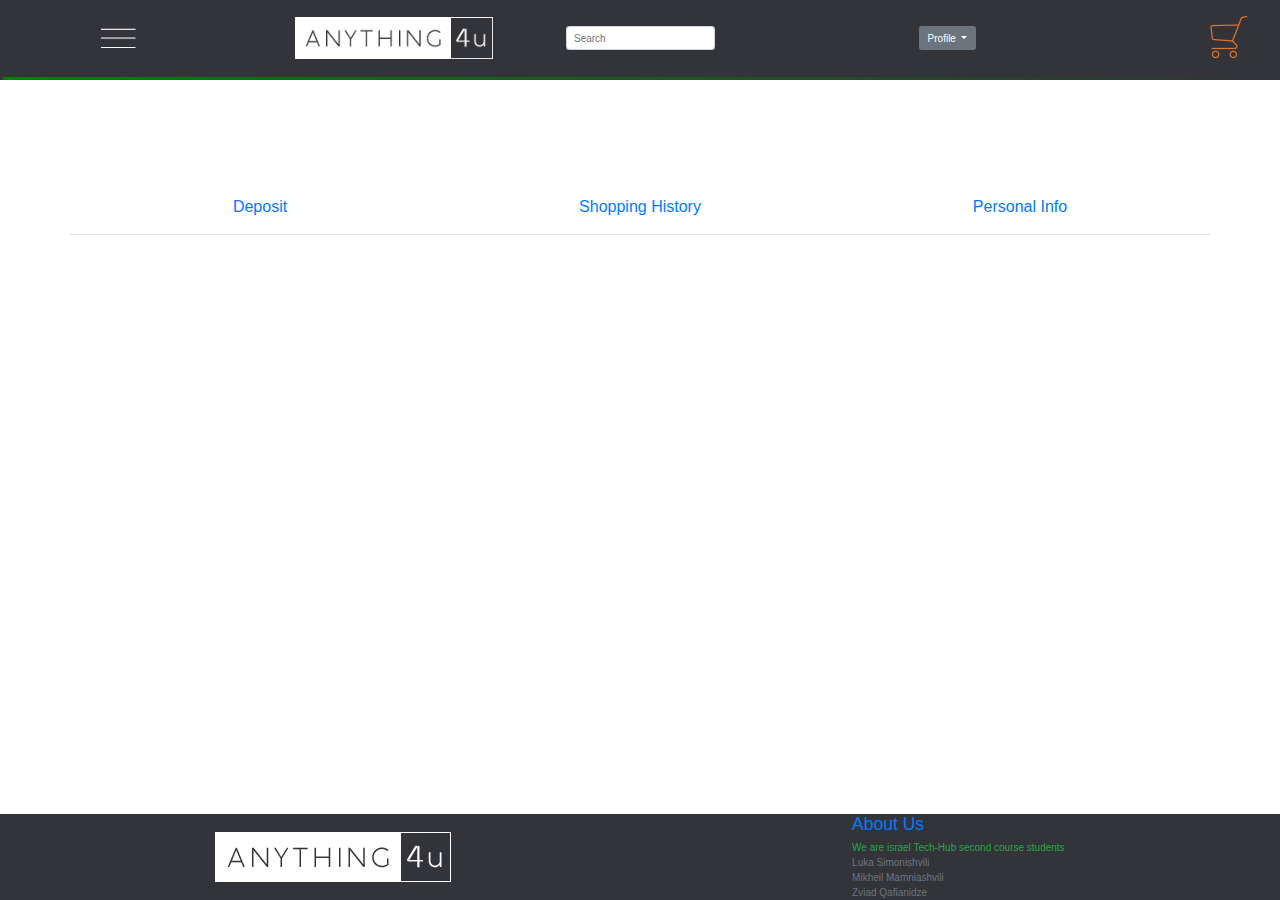
<file: public/account.html>
<!DOCTYPE html>
<html lang="en">
    <head>
        <meta charset="UTF-8" />
        <meta
            name="viewport"
            content="width=device-width, initial-scale=1, shrink-to-fit=no"
        />
        <link
            rel="stylesheet"
            href="https://stackpath.bootstrapcdn.com/bootstrap/4.3.1/css/bootstrap.min.css"
            integrity="sha384-ggOyR0iXCbMQv3Xipma34MD+dH/1fQ784/j6cY/iJTQUOhcWr7x9JvoRxT2MZw1T"
            crossorigin="anonymous"
        />
        <meta http-equiv="X-UA-Compatible" content="ie=edge" />
        <title>Anything 4u</title>
        <link rel="stylesheet" href="./assets/styles/index.css" />
        <!-- <link
            rel="stylesheet"
            href="https://maxcdn.bootstrapcdn.com/bootstrap/3.4.0/css/bootstrap.min.css"
        /> -->
        <script src="https://ajax.googleapis.com/ajax/libs/jquery/3.4.0/jquery.min.js"></script>
        <script src="https://maxcdn.bootstrapcdn.com/bootstrap/3.4.0/js/bootstrap.min.js"></script>
    </head>
    <body>
        <header class="header fixed-top">
            <div class="container-fluid">
                <ul
                    class="header__nav d-flex justify-content-between align-items-center row"
                >
                    <li
                        class="header__sidebar col-md-2 d-flex justify-content-center"
                        onclick="sidebar()"
                    >
                        <img src="./assets/images/hamburger.png" alt="menu" />
                    </li>
                    <a
                        aria-current="page"
                        class="header__logo col-md-2 d-flex justify-content-center"
                        href="/"
                        ><img src="./assets/images/logo.png" alt="site logo"
                    /></a>
                    <div class="header__search md-form mt-0">
                        <input
                            class="form-control"
                            type="text"
                            placeholder="Search"
                            aria-label="Search"
                        />
                    </div>

                    <div
                        class="header__account dropdown col-md-2 d-flex justify-content-end"
                    >
                        <button
                            class="btn btn-secondary dropdown-toggle"
                            id="dropdownMenuButton"
                            data-toggle="dropdown"
                            aria-haspopup="true"
                            aria-expanded="false"
                        >
                            Profile
                        </button>
                        <div
                            class="dropdown-menu "
                            aria-labelledby="dropdownMenuButton"
                        >
                            <span
                                class="dropdown-item dropdown-item--amount d-flex justify-content-center align-items-center"
                                href="#"
                                >10000$</span
                            >
                            <a
                                class="dropdown-item dropdown-item--account d-flex justify-content-center align-items-center"
                                href="./account.html"
                                >Account</a
                            >
                            <span
                                class="dropdown-item dropdown-item--logout d-flex justify-content-center align-items-center"
                                href="#"
                                >Log Out</span
                            >
                        </div>
                    </div>

                    <a
                        class="header__cart col-md-2 d-flex justify-content-end"
                        href="#"
                        ><img src="./assets/images/cart.png" alt="cart"
                    /></a>
                </ul>

                <div class="sidebar fl" id="sidebar">
                    <div class="sidebar__container">
                        <a aria-current="page" href="#">
                            <h3 class="sidebar__header">HELLO misho</h3>
                        </a>
                        <ul class="sidebar__productlist">
                            <a class="sidebar__productitem" href="#">ALL</a>
                            <a class="sidebar__productitem" href="#">PHONES</a>
                            <a class="sidebar__productitem" href="#">CPU</a>
                            <a class="sidebar__productitem" href="#"
                                >DISPLAYS</a
                            >
                            <a class="sidebar__productitem" href="#"
                                >VIDEO CARDS</a
                            >
                            <a class="sidebar__productitem" href="#"
                                >HEADSETS</a
                            >
                            <a class="sidebar__productitem" href="#"
                                >KEYBOARDS</a
                            >
                            <a class="sidebar__productitem" href="#">MOUSE</a>
                            <a class="sidebar__productitem" href="#"
                                >MOTHERBOARDS</a
                            >
                            <a class="sidebar__productitem" href="#"
                                >NOTEBOOKS</a
                            >
                            <a class="sidebar__productitem" href="#">WEBCAM</a>
                        </ul>
                    </div>
                    <div
                        class="sidebar__rightside"
                        id="sidebarRightside"
                        onclick="sideClose()"
                    ></div>
                </div>
            </div>
        </header>

        <div class="container" style="margin-top: 180px;">
            <ul class="nav nav-tabs row">
                <li class="active col-md-4 d-flex justify-content-center">
                    <a
                        data-toggle="tab"
                        style="padding:15px; font-size: 16px; "
                        href="#home"
                        >Deposit</a
                    >
                </li>
                <li class="col-md-4 d-flex justify-content-center">
                    <a
                        data-toggle="tab"
                        style="padding:15px; font-size: 16px; "
                        href="#menu1"
                        >Shopping History</a
                    >
                </li>
                <li class="col-md-4 d-flex justify-content-center">
                    <a
                        data-toggle="tab"
                        style="padding:15px; font-size: 16px; "
                        href="#menu2"
                        >Personal Info</a
                    >
                </li>
            </ul>

            <div
                class="tab-content"
                style="height: 500px; width: 100%; margin: 0 auto;"
            >
                <div
                    id="home"
                    class="tab-pane fade in active d-flex justify-content-around row"
                >
                    <input
                        class="col"
                        type="text"
                        placeholder="Enter deposit amount"
                        style="font-size: 16px;"
                    />
                    <button class="btn btn-success" style="font-size: 16px;">
                        Make Deposit
                    </button>
                </div>
                <div
                    id="menu1"
                    class="tab-pane fade d-flex flex-column justify-content-center"
                >
                    <button class="btn btn-danger" style="font-size: 16px;">
                        Clear Shopping History
                    </button>
                    <li
                        class="list-group-item list-group-item-primary"
                        style="font-size: 16px;"
                    >
                        item bought by you earlier
                    </li>
                    <li
                        class="list-group-item list-group-item-secondary"
                        style="font-size: 16px;"
                    >
                        item bought by you earlier
                    </li>
                    <li
                        class="list-group-item list-group-item-primary"
                        style="font-size: 16px;"
                    >
                        item bought by you earlier
                    </li>
                    <li
                        class="list-group-item list-group-item-secondary"
                        style="font-size: 16px;"
                    >
                        item bought by you earlier
                    </li>
                </div>
                <div
                    id="menu2"
                    class="tab-pane fade d-flex justify-content-center row"
                >
                    <input
                        class="col-md-12"
                        type="text"
                        placeholder="Name"
                        style="font-size: 16px; border-bottom: 1px solid grey; padding: 5px; margin-bottom: 3px;"
                    />
                    <input
                        class="col-md-12"
                        type="text"
                        placeholder="Last Name"
                        style="font-size: 16px; border-bottom: 1px solid grey; padding: 5px; margin-bottom: 3px;"
                    />
                    <input
                        class="col-md-12"
                        type="text"
                        placeholder="Enter New Password"
                        style="font-size: 16px; border-bottom: 1px solid grey; padding: 5px; margin-bottom: 3px;"
                    />
                    <input
                        class="col-md-12"
                        type="text"
                        placeholder="Reapeat Password"
                        style="font-size: 16px; border-bottom: 1px solid grey; padding: 5px; margin-bottom: 3px;"
                    />
                    <input
                        class="col-md-12"
                        type="text"
                        placeholder="Enter Current Password To Take Changes"
                        style="font-size: 16px; border-bottom: 1px solid grey; padding: 5px; margin-bottom: 3px;"
                    />
                    <button
                        class="btn btn-success col-md-6"
                        style="font-size: 16px;"
                    >
                        Save Changes
                    </button>
                </div>
            </div>
        </div>

        <footer
            class="footer container-fluid fixed-bottom d-flex justify-content-around align-items-center "
            style="background-color: #33333a;margin-top: 100px;"
        >
            <img src="./assets/images/logo.png" alt="site logo" />
            <div class="footer__aboutus d-flex flex-column">
                <h3 class="text-primary">About Us</h3>
                <span class="text-success"
                    >We are israel Tech-Hub second course students</span
                ><span class="text-secondary">Luka Simonishvili</span
                ><span class="text-secondary">Mikheil Mamniashvili</span
                ><span class="text-secondary">Zviad Qafianidze</span>
            </div>
        </footer>

        <script src="./assets/scripts/default.js"></script>
        <script
            src="https://code.jquery.com/jquery-3.3.1.slim.min.js"
            integrity="sha384-q8i/X+965DzO0rT7abK41JStQIAqVgRVzpbzo5smXKp4YfRvH+8abtTE1Pi6jizo"
            crossorigin="anonymous"
        ></script>
        <script
            src="https://cdnjs.cloudflare.com/ajax/libs/popper.js/1.14.7/umd/popper.min.js"
            integrity="sha384-UO2eT0CpHqdSJQ6hJty5KVphtPhzWj9WO1clHTMGa3JDZwrnQq4sF86dIHNDz0W1"
            crossorigin="anonymous"
        ></script>
        <script
            src="https://stackpath.bootstrapcdn.com/bootstrap/4.3.1/js/bootstrap.min.js"
            integrity="sha384-JjSmVgyd0p3pXB1rRibZUAYoIIy6OrQ6VrjIEaFf/nJGzIxFDsf4x0xIM+B07jRM"
            crossorigin="anonymous"
        ></script>
    </body>
</html>
</file>
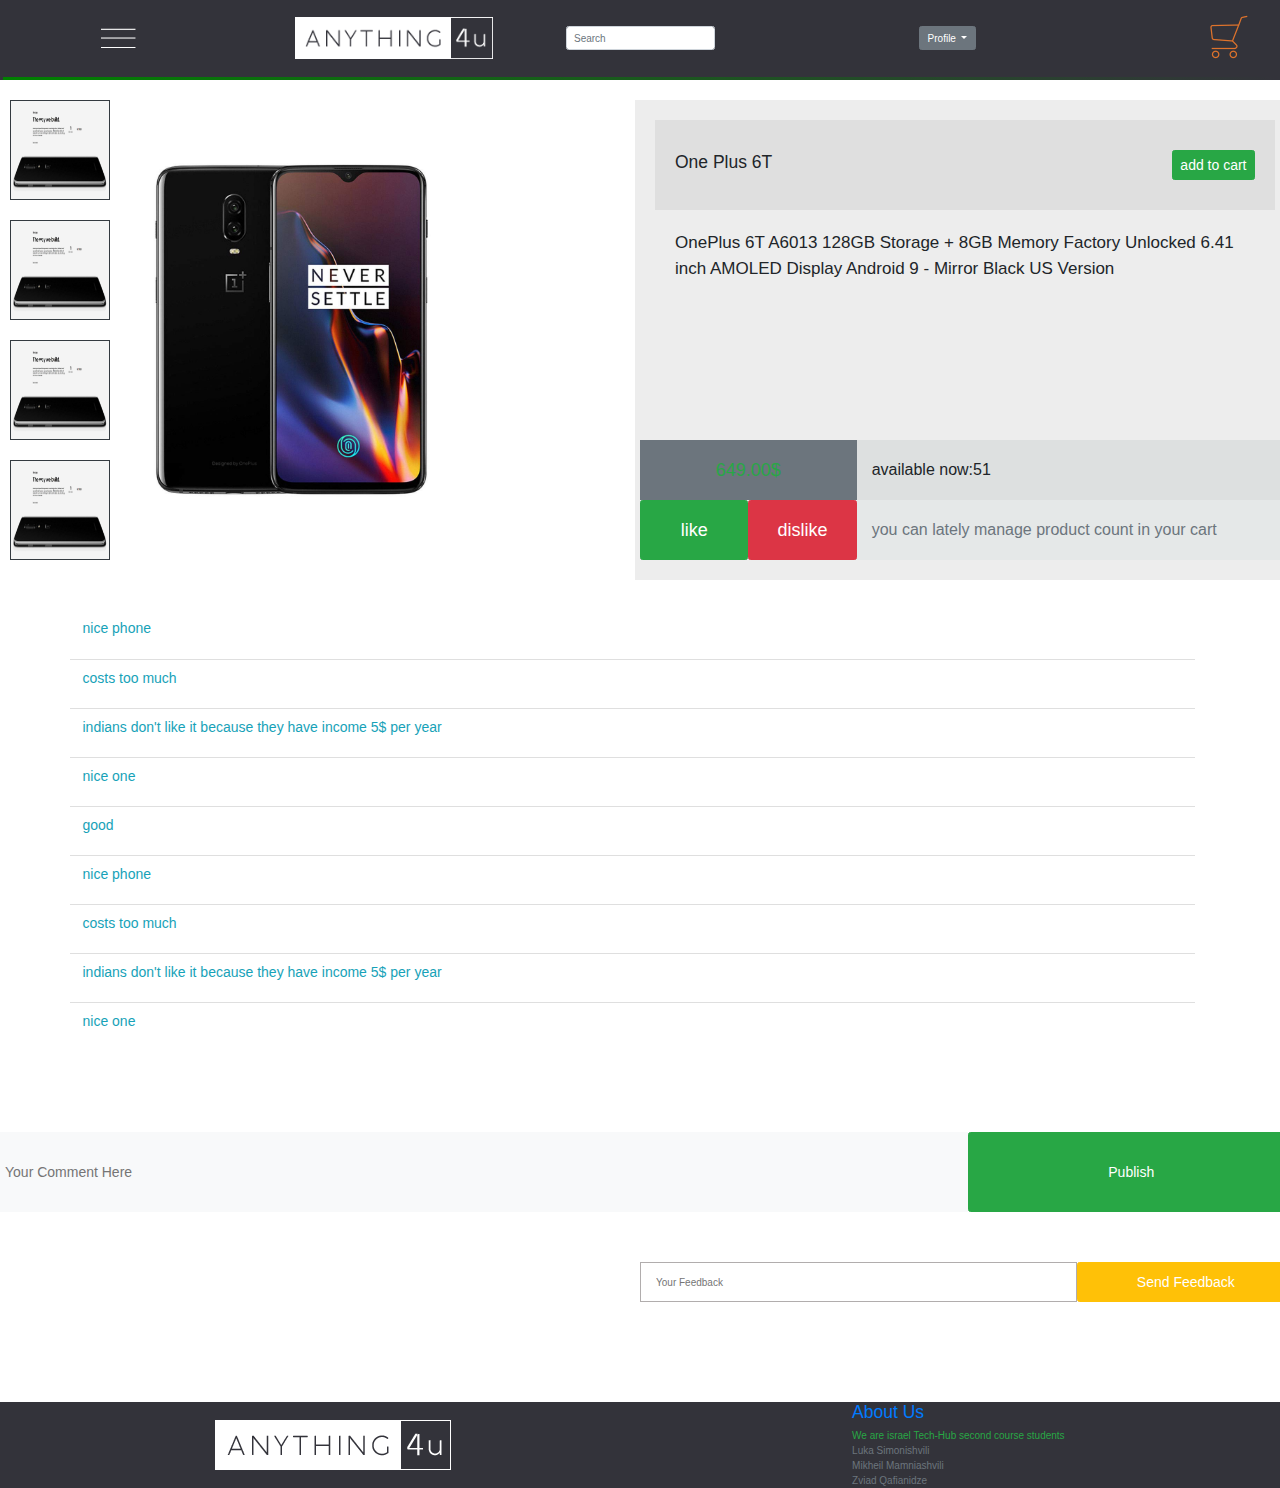
<file: public/product.html>
<!DOCTYPE html>
<html lang="en">
    <head>
        <meta charset="UTF-8" />
        <meta
            name="viewport"
            content="width=device-width, initial-scale=1, shrink-to-fit=no"
        />
        <meta http-equiv="X-UA-Compatible" content="ie=edge" />
        <title>Anything 4u</title>
        <link
            rel="stylesheet"
            href="https://stackpath.bootstrapcdn.com/bootstrap/4.3.1/css/bootstrap.min.css"
            integrity="sha384-ggOyR0iXCbMQv3Xipma34MD+dH/1fQ784/j6cY/iJTQUOhcWr7x9JvoRxT2MZw1T"
            crossorigin="anonymous"
        />
        <link rel="stylesheet" href="./assets/styles/index.css" />
    </head>
    <body>
        <header class="header fixed-top">
            <div class="container-fluid">
                <ul
                    class="header__nav d-flex justify-content-between align-items-center row"
                >
                    <li
                        class="header__sidebar col-md-2 d-flex justify-content-center"
                        onclick="sidebar()"
                    >
                        <img src="./assets/images/hamburger.png" alt="menu" />
                    </li>
                    <a
                        aria-current="page"
                        class="header__logo col-md-2 d-flex justify-content-center"
                        href="/"
                        ><img src="./assets/images/logo.png" alt="site logo"
                    /></a>
                    <div class="header__search md-form mt-0">
                        <input
                            class="form-control"
                            type="text"
                            placeholder="Search"
                            aria-label="Search"
                        />
                    </div>

                    <div
                        class="header__account dropdown col-md-2 d-flex justify-content-end"
                    >
                        <button
                            class="btn btn-secondary dropdown-toggle"
                            id="dropdownMenuButton"
                            data-toggle="dropdown"
                            aria-haspopup="true"
                            aria-expanded="false"
                        >
                            Profile
                        </button>
                        <div
                            class="dropdown-menu "
                            aria-labelledby="dropdownMenuButton"
                        >
                            <span
                                class="dropdown-item dropdown-item--amount d-flex justify-content-center align-items-center"
                                href="#"
                                >10000$</span
                            >
                            <a
                                class="dropdown-item dropdown-item--account d-flex justify-content-center align-items-center"
                                href="./account.html"
                                >Account</a
                            >
                            <span
                                class="dropdown-item dropdown-item--logout d-flex justify-content-center align-items-center"
                                href="#"
                                >Log Out</span
                            >
                        </div>
                    </div>

                    <a
                        class="header__cart col-md-2 d-flex justify-content-end"
                        href="#"
                        ><img src="./assets/images/cart.png" alt="cart"
                    /></a>
                </ul>

                <div class="sidebar fl" id="sidebar">
                    <div class="sidebar__container">
                        <a aria-current="page" href="#">
                            <h3 class="sidebar__header">HELLO misho</h3>
                        </a>
                        <ul class="sidebar__productlist">
                            <a class="sidebar__productitem" href="#">ALL</a>
                            <a class="sidebar__productitem" href="#">PHONES</a>
                            <a class="sidebar__productitem" href="#">CPU</a>
                            <a class="sidebar__productitem" href="#"
                                >DISPLAYS</a
                            >
                            <a class="sidebar__productitem" href="#"
                                >VIDEO CARDS</a
                            >
                            <a class="sidebar__productitem" href="#"
                                >HEADSETS</a
                            >
                            <a class="sidebar__productitem" href="#"
                                >KEYBOARDS</a
                            >
                            <a class="sidebar__productitem" href="#">MOUSE</a>
                            <a class="sidebar__productitem" href="#"
                                >MOTHERBOARDS</a
                            >
                            <a class="sidebar__productitem" href="#"
                                >NOTEBOOKS</a
                            >
                            <a class="sidebar__productitem" href="#">WEBCAM</a>
                        </ul>
                    </div>
                    <div
                        class="sidebar__rightside"
                        id="sidebarRightside"
                        onclick="sideClose()"
                    ></div>
                </div>
            </div>
        </header>

        <section
            class="d-flex justify-content-between row"
            style="margin-top: 80px;"
        >
            <div class="d-flex align-items-center col">
                <div class="d-flex flex-column">
                    <img
                        class="border border-dark"
                        style="width: 100px; height: 100px; margin:10px;"
                        src="./assets/images/productimg1.jpg"
                        alt="productimage"
                    />
                    <img
                        class="border border-dark"
                        style="width: 100px; height: 100px; margin:10px;"
                        src="./assets/images/productimg1.jpg"
                        alt="productimage"
                    />
                    <img
                        class="border border-dark"
                        style="width: 100px; height: 100px; margin:10px;"
                        src="./assets/images/productimg1.jpg"
                        alt="productimage"
                    />
                    <img
                        class="border border-dark"
                        style="width: 100px; height: 100px; margin:10px;"
                        src="./assets/images/productimg1.jpg"
                        alt="productimage"
                    />
                </div>
                <img
                    src="./assets/images/productimg.jpg"
                    style="width: 350px; height: 350px;"
                    alt="product"
                />
            </div>
            <div
                class="col"
                style="background-color: #ededed; padding: 20px; margin-top: 20px;"
            >
                <div
                    class="d-flex justify-content-between align-items-center"
                    style="height: 90px; background-color: #dfdfdf; padding: 0 20px;"
                >
                    <span><h3>One Plus 6T</h3></span>
                    <span>
                        <button
                            class="btn btn-success"
                            style="font-size: 14px;"
                        >
                            add to cart
                        </button></span
                    >
                </div>
                <p style="height: 220px; font-size: 17px; padding: 20px;">
                    OnePlus 6T A6013 128GB Storage + 8GB Memory Factory Unlocked
                    6.41 inch AMOLED Display Android 9 - Mirror Black US Version
                </p>
                <div
                    class="row"
                    style="height: 60px; background-color: #dde0e0;"
                >
                    <div
                        class="col-md-4 bg-secondary d-flex align-items-center justify-content-center text-success"
                        style="font-size: 18px;"
                    >
                        649.00$
                    </div>
                    <div
                        class="col-md-8 d-flex align-items-center"
                        style="font-size: 16px;"
                    >
                        available now:51
                    </div>
                </div>
                <div
                    class="row"
                    style="height: 60px; background-color:#e5e8e8;"
                >
                    <button
                        class="btn btn-success col-md-2"
                        style="font-size: 18px;"
                    >
                        like
                    </button>
                    <button
                        class="btn btn-danger col-md-2"
                        style="font-size: 18px;"
                    >
                        dislike
                    </button>
                    <div
                        class="col-md-8 d-flex align-items-center text-secondary"
                        style="font-size: 16px;"
                    >
                        you can lately manage product count in your cart
                    </div>
                </div>
            </div>
        </section>

        <section>
            <ul
                class="list-group list-group-flush container"
                style="margin-bottom: 80px; margin-top: 30px;"
            >
                <li
                    class="list-group-item text-info"
                    style="height: 50px; font-size: 14px"
                >
                    nice phone
                </li>
                <li
                    class="list-group-item text-info"
                    style="height: 50px; font-size: 14px"
                >
                    costs too much
                </li>
                <li
                    class="list-group-item text-info"
                    style="height: 50px; font-size: 14px"
                >
                    indians don't like it because they have income 5$ per year
                </li>
                <li
                    class="list-group-item text-info"
                    style="height: 50px; font-size: 14px"
                >
                    nice one
                </li>
                <li
                    class="list-group-item text-info"
                    style="height: 50px; font-size: 14px"
                >
                    good
                </li>
                <li
                    class="list-group-item text-info"
                    style="height: 50px; font-size: 14px"
                >
                    nice phone
                </li>
                <li
                    class="list-group-item text-info"
                    style="height: 50px; font-size: 14px"
                >
                    costs too much
                </li>
                <li
                    class="list-group-item text-info"
                    style="height: 50px; font-size: 14px"
                >
                    indians don't like it because they have income 5$ per year
                </li>
                <li
                    class="list-group-item text-info"
                    style="height: 50px; font-size: 14px"
                >
                    nice one
                </li>
            </ul>
        </section>

        <section class="row " style="height: 80px;">
            <input
                class="col-md-9 d-flex align-items-center bg-light text-dark container"
                placeholder="Your Comment Here"
                style="font-size: 14px; padding: 20px;"
            />
            <button class="col-md-3 btn btn-success" style="font-size: 14px;">
                Publish
            </button>
        </section>

        <section
            class="row d-flex justify-content-end"
            style="height: 40px; margin-top: 50px;"
        >
            <input
                type="text"
                class="col-md-4"
                placeholder="Your Feedback"
                style="border: 1px solid rgb(177, 173, 173)"
            />
            <button
                class="col-md-2 btn btn-warning text-white"
                style="font-size: 14px;"
            >
                Send Feedback
            </button>
        </section>

        <footer
            class="footer fixe-bottom container-fluid d-flex justify-content-around align-items-center"
            style="background-color: #33333a;margin-top: 100px; z-index:-10!important;"
        >
            <img src="./assets/images/logo.png" alt="site logo" />
            <div class="footer__aboutus d-flex flex-column">
                <h3 class="text-primary">About Us</h3>
                <span class="text-success"
                    >We are israel Tech-Hub second course students</span
                ><span class="text-secondary">Luka Simonishvili</span
                ><span class="text-secondary">Mikheil Mamniashvili</span
                ><span class="text-secondary">Zviad Qafianidze</span>
            </div>
        </footer>

        <script src="./assets/scripts/default.js"></script>
        <script
            src="https://code.jquery.com/jquery-3.3.1.slim.min.js"
            integrity="sha384-q8i/X+965DzO0rT7abK41JStQIAqVgRVzpbzo5smXKp4YfRvH+8abtTE1Pi6jizo"
            crossorigin="anonymous"
        ></script>
        <script
            src="https://cdnjs.cloudflare.com/ajax/libs/popper.js/1.14.7/umd/popper.min.js"
            integrity="sha384-UO2eT0CpHqdSJQ6hJty5KVphtPhzWj9WO1clHTMGa3JDZwrnQq4sF86dIHNDz0W1"
            crossorigin="anonymous"
        ></script>
        <script
            src="https://stackpath.bootstrapcdn.com/bootstrap/4.3.1/js/bootstrap.min.js"
            integrity="sha384-JjSmVgyd0p3pXB1rRibZUAYoIIy6OrQ6VrjIEaFf/nJGzIxFDsf4x0xIM+B07jRM"
            crossorigin="anonymous"
        ></script>
    </body>
</html>
</file>
<file: public/assets/styles/index.css>
* {
  margin: 0;
  padding: 0;
  border: transparent;
  outline: transparent;
  box-sizing: border-box;
  vertical-align: baseline; }

article, aside, details, figcaption, figure,
footer, header, hgroup, menu, nav, section {
  display: block; }

html {
  font-size: 10px;
  font-family: -apple-system, BlinkMacSystemFont, "Segoe UI", Roboto, Helvetica, Arial, sans-serif, "Apple Color Emoji", "egoe UI Emoji", "Segoe UI Symbol"; }

body {
  background-color: #fff; }

a {
  text-decoration: none; }

ol, ul {
  list-style: none; }

textarea {
  resize: none; }

table {
  border-collapse: collapse;
  border-spacing: 0; }

input[type=number]::-webkit-inner-spin-button,
input[type=number]::-webkit-outer-spin-button {
  -webkit-appearance: none;
  -moz-appearance: none;
  appearance: none;
  margin: 0; }

.wrapper {
  width: 1200px;
  margin: 0 auto; }

@media (max-width: 1200px) {
  .wrapper {
    width: 900px;
    margin: 0 auto; } }

@media (max-width: 900px) {
  .wrapper {
    width: 600px;
    margin: 0 auto; } }

.fl {
  display: flex;
  display: -webkit-box;
  display: -ms-flexbox;
  display: -webkit-flex; }
  .fl_jus_bet {
    justify-content: space-between; }
  .fl_jus_cen {
    justify-content: center; }
  .fl_dir_col {
    flex-direction: column; }
  .fl_center {
    align-items: center;
    justify-content: center; }
  .fl_ali_cen {
    align-items: center; }

.header {
  width: 100%;
  height: 80px;
  background: #33333a;
  padding: 10px;
  border-width: 3px;
  border-style: solid;
  border-image: linear-gradient(90deg, green, transparent) 0 1 100% 0; }
  .header__sidebar img {
    width: 50px;
    height: 50px;
    cursor: pointer; }
  .header__logo img {
    width: 200px;
    height: 42px; }
  .header__cart img {
    width: 50px;
    height: 50px; }

body {
  overflow-x: hidden; }

@media (max-width: 768px) {
  .header__sidebar {
    width: 50px; }
  .header__logo {
    display: none !important; }
  .header__search {
    width: 100px; }
  .header__account {
    width: 60px; }
  .header__cart {
    width: 50px; } }

.sidebar {
  display: none;
  width: 100%;
  height: 100vh;
  position: fixed;
  z-index: 2000;
  top: 0;
  left: 0; }
  .sidebar__header {
    height: 80px;
    padding: 20px;
    font-size: 25px;
    color: #c9cac1;
    background-color: #33333a;
    text-align: center;
    border-width: 3px;
    border-style: solid;
    border-image: linear-gradient(270deg, green, transparent) 0 1 100% 0; }
    .sidebar__header:hover {
      text-decoration: none !important; }
  .sidebar__container {
    position: relative;
    z-index: 2000;
    width: 300px;
    height: 100vh;
    background-color: #ececea;
    border-right: 3px solid #515153;
    box-shadow: 0 0 150px #000;
    overflow: auto;
    -webkit-animation: transl 0.3s;
    animation: transl 0.3s; }
  .sidebar__productitem {
    display: block;
    padding: 15px;
    font-size: 15px;
    font-weight: 700;
    color: #242121 !important;
    text-align: center;
    text-decoration: none !important; }
    .sidebar__productitem:hover {
      cursor: pointer;
      background-color: #cbd2ae; }
  .sidebar__rightside {
    width: calc(100% - 300px);
    height: 100vh;
    background-color: rgba(0, 0, 0, 0.6) !important;
    right: 0; }
</file>
